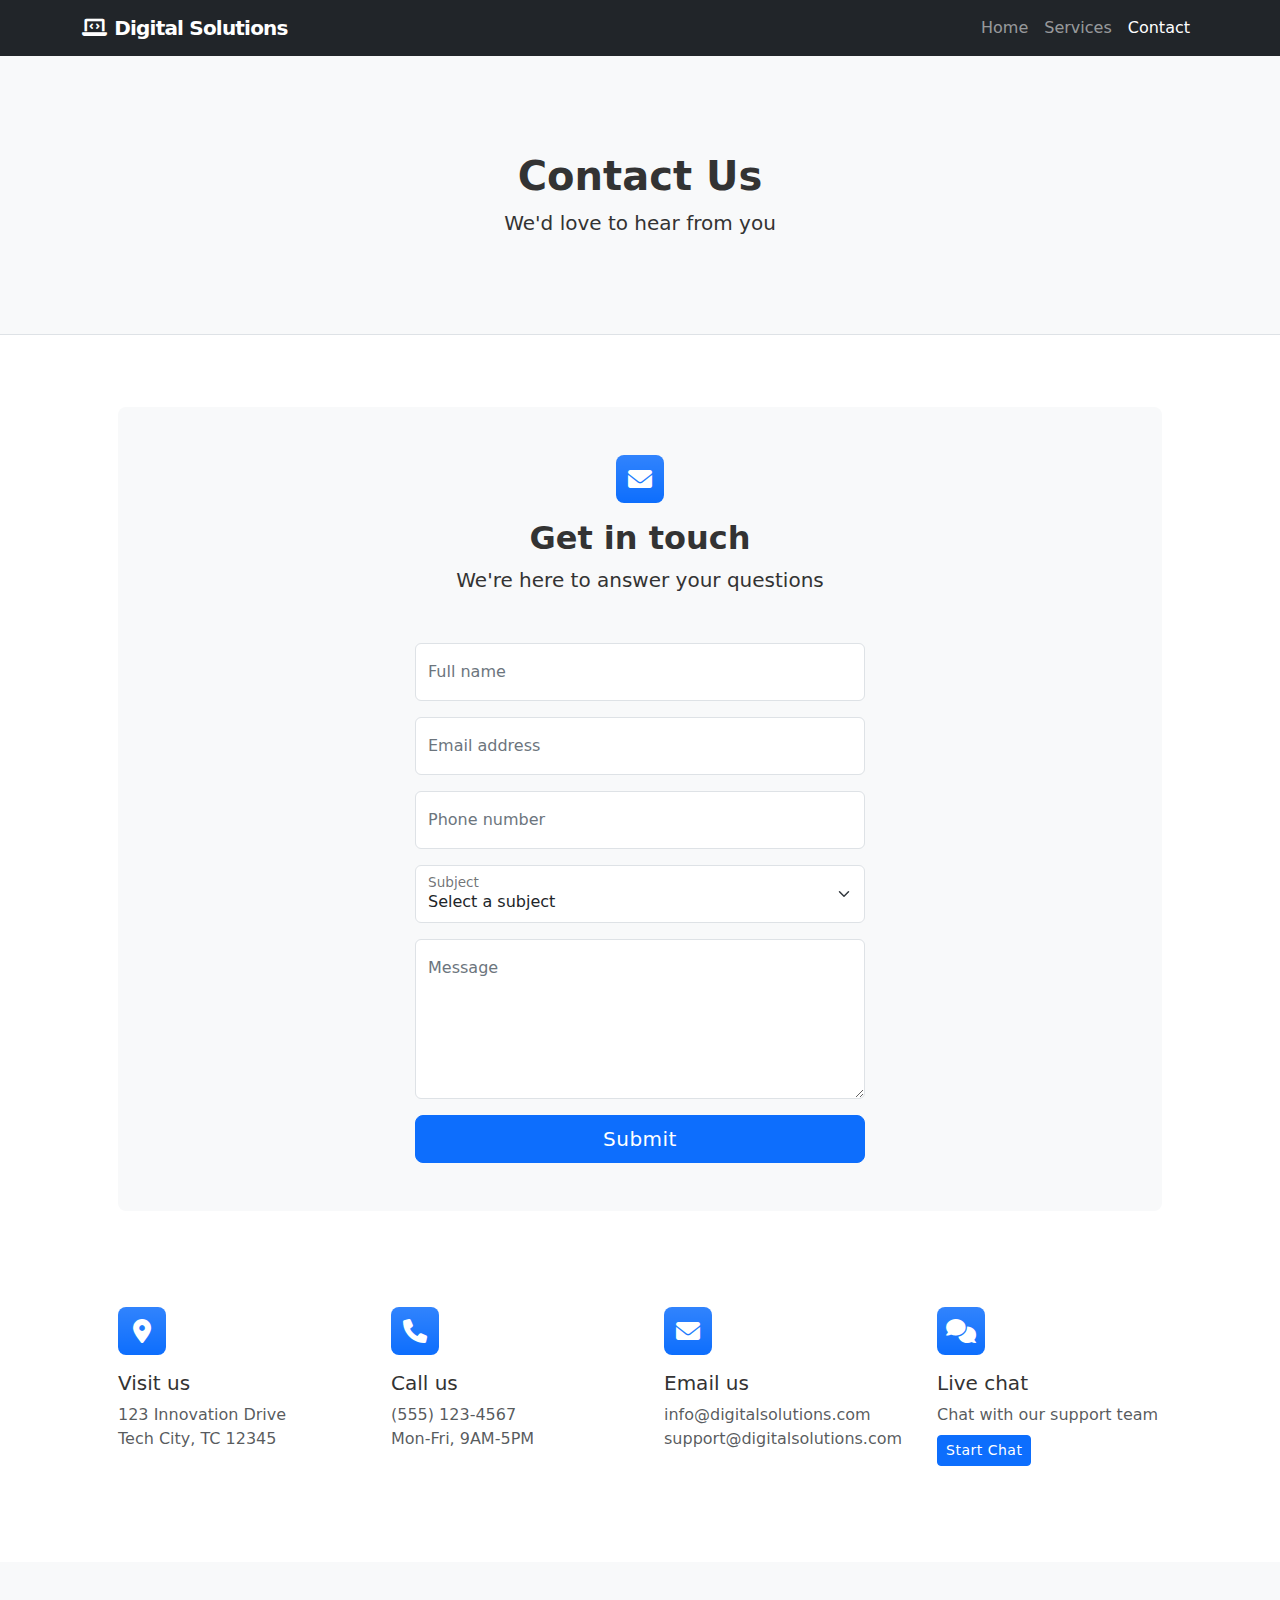
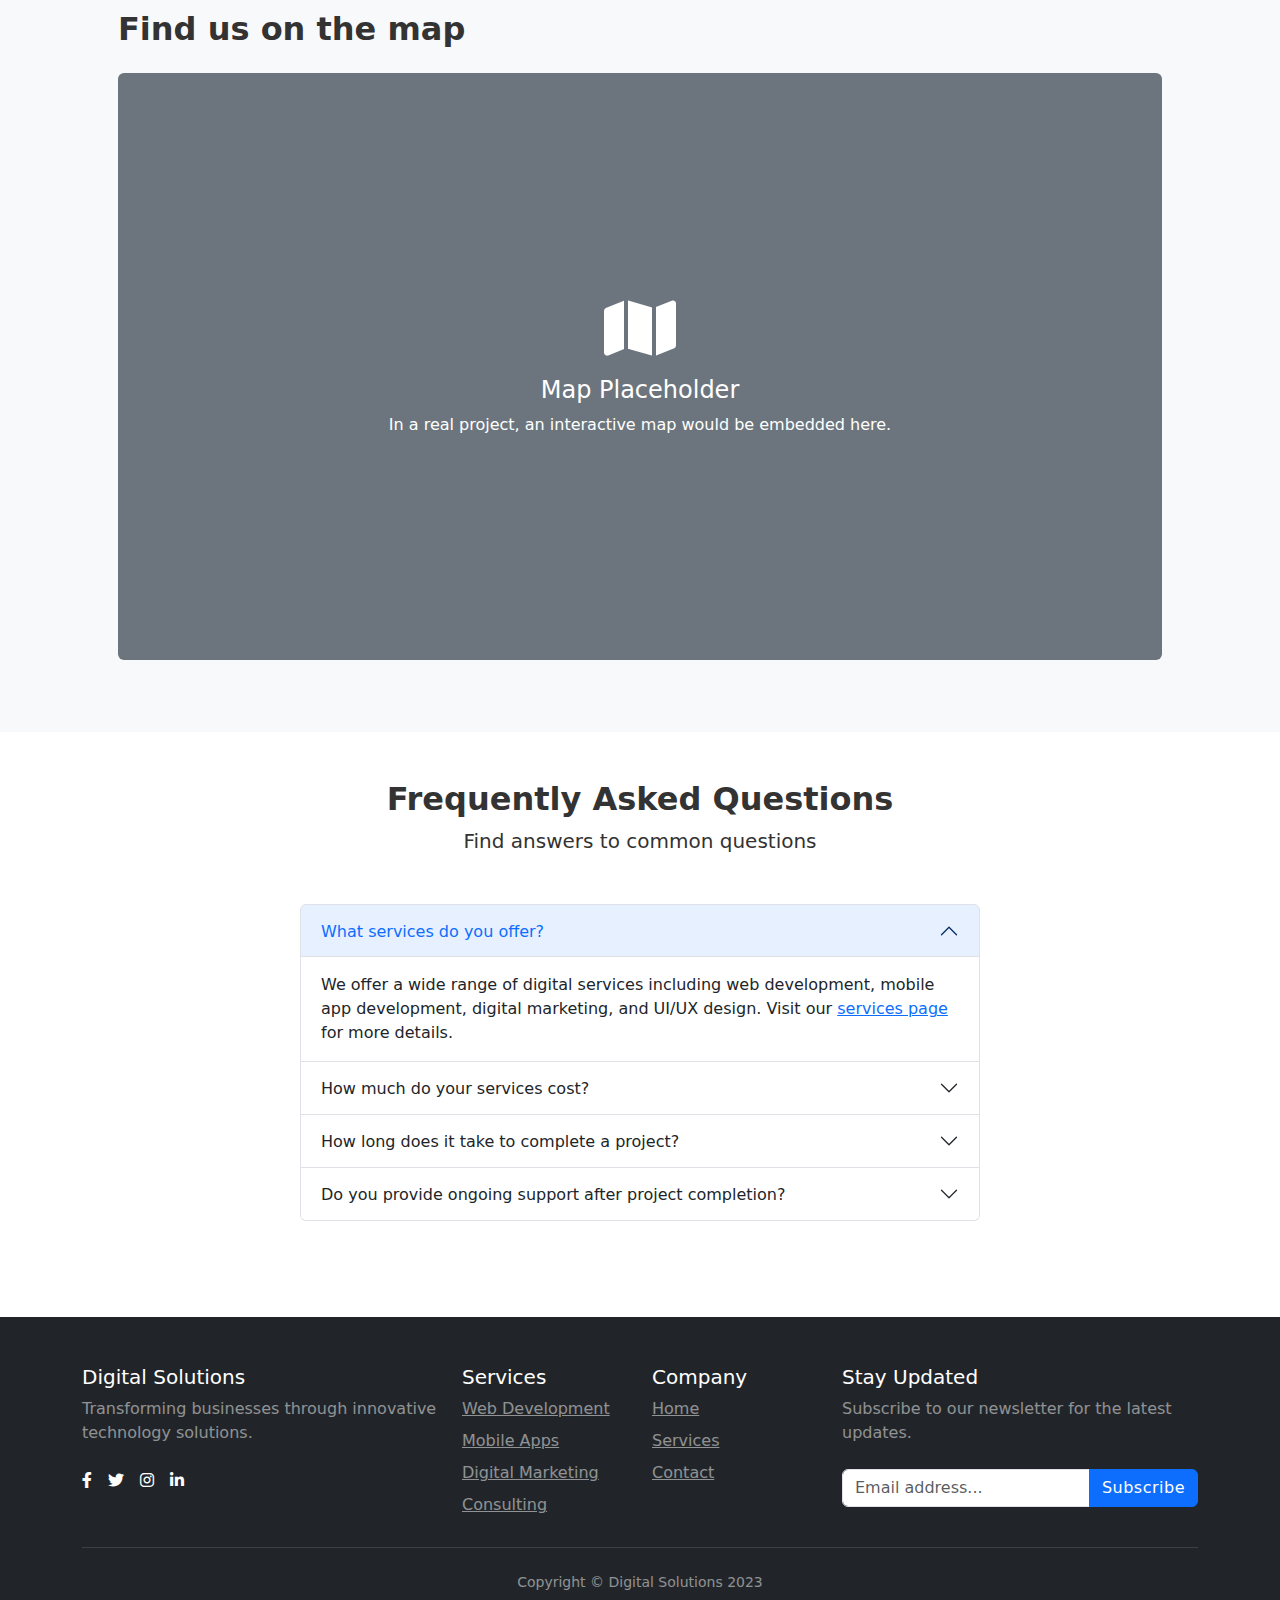
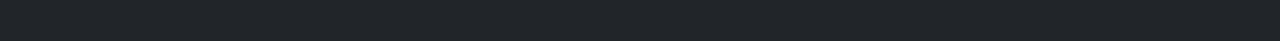
<file: contact.html>
<!DOCTYPE html>
<html lang="en">
<head>
    <meta charset="UTF-8">
    <meta name="viewport" content="width=device-width, initial-scale=1.0">
    <title>Digital Solutions | Contact</title>
    <!-- Bootstrap 5 CSS CDN -->
    <link href="https://cdn.jsdelivr.net/npm/bootstrap@5.3.0-alpha1/dist/css/bootstrap.min.css" rel="stylesheet">
    <!-- Custom CSS -->
    <link rel="stylesheet" href="css/style.css">
    <!-- Font Awesome -->
    <link rel="stylesheet" href="https://cdnjs.cloudflare.com/ajax/libs/font-awesome/6.0.0/css/all.min.css">
</head>
<body>
    <!-- Navigation -->
    <nav class="navbar navbar-expand-lg navbar-dark bg-dark sticky-top">
        <div class="container">
            <a class="navbar-brand" href="index.html">
                <i class="fas fa-laptop-code me-2"></i>Digital Solutions
            </a>
            <button class="navbar-toggler" type="button" data-bs-toggle="collapse" data-bs-target="#navbarNav" aria-controls="navbarNav" aria-expanded="false" aria-label="Toggle navigation">
                <span class="navbar-toggler-icon"></span>
            </button>
            <div class="collapse navbar-collapse" id="navbarNav">
                <ul class="navbar-nav ms-auto">
                    <li class="nav-item">
                        <a class="nav-link" href="index.html">Home</a>
                    </li>
                    <li class="nav-item">
                        <a class="nav-link" href="services.html">Services</a>
                    </li>
                    <li class="nav-item">
                        <a class="nav-link active" aria-current="page" href="contact.html">Contact</a>
                    </li>
                </ul>
            </div>
        </div>
    </nav>

    <!-- Page header -->
    <header class="py-5 bg-light border-bottom mb-4">
        <div class="container">
            <div class="text-center my-5">
                <h1 class="fw-bolder">Contact Us</h1>
                <p class="lead mb-0">We'd love to hear from you</p>
            </div>
        </div>
    </header>

    <!-- Contact section-->
    <section class="py-5">
        <div class="container px-5">
            <!-- Contact form-->
            <div class="bg-light rounded-3 py-5 px-4 px-md-5 mb-5">
                <div class="text-center mb-5">
                    <div class="feature bg-primary bg-gradient text-white rounded-3 mb-3"><i class="fas fa-envelope"></i></div>
                    <h2 class="fw-bolder">Get in touch</h2>
                    <p class="lead mb-0">We're here to answer your questions</p>
                </div>
                <div class="row gx-5 justify-content-center">
                    <div class="col-lg-8 col-xl-6">
                        <form id="contactForm">
                            <!-- Name input-->
                            <div class="form-floating mb-3">
                                <input class="form-control" id="name" type="text" placeholder="Enter your name..." required />
                                <label for="name">Full name</label>
                            </div>
                            <!-- Email address input-->
                            <div class="form-floating mb-3">
                                <input class="form-control" id="email" type="email" placeholder="name@example.com" required />
                                <label for="email">Email address</label>
                            </div>
                            <!-- Phone number input-->
                            <div class="form-floating mb-3">
                                <input class="form-control" id="phone" type="tel" placeholder="(123) 456-7890" />
                                <label for="phone">Phone number</label>
                            </div>
                            <!-- Subject input-->
                            <div class="form-floating mb-3">
                                <select class="form-select" id="subject" aria-label="Subject">
                                    <option selected disabled>Select a subject</option>
                                    <option value="general">General Inquiry</option>
                                    <option value="support">Technical Support</option>
                                    <option value="quote">Request a Quote</option>
                                    <option value="partnership">Partnership Opportunity</option>
                                </select>
                                <label for="subject">Subject</label>
                            </div>
                            <!-- Message input-->
                            <div class="form-floating mb-3">
                                <textarea class="form-control" id="message" type="text" placeholder="Enter your message here..." style="height: 10rem" required></textarea>
                                <label for="message">Message</label>
                            </div>
                            <!-- Submit Button-->
                            <div class="d-grid">
                                <button class="btn btn-primary btn-lg" id="submitButton" type="submit">Submit</button>
                            </div>
                        </form>
                    </div>
                </div>
            </div>
            <!-- Contact cards-->
            <div class="row gx-5 row-cols-2 row-cols-lg-4 py-5">
                <div class="col">
                    <div class="feature bg-primary bg-gradient text-white rounded-3 mb-3"><i class="fas fa-map-marker-alt"></i></div>
                    <div class="h5 mb-2">Visit us</div>
                    <p class="text-muted mb-0">123 Innovation Drive<br>Tech City, TC 12345</p>
                </div>
                <div class="col">
                    <div class="feature bg-primary bg-gradient text-white rounded-3 mb-3"><i class="fas fa-phone"></i></div>
                    <div class="h5">Call us</div>
                    <p class="text-muted mb-0">(555) 123-4567</p>
                    <p class="text-muted mb-0">Mon-Fri, 9AM-5PM</p>
                </div>
                <div class="col">
                    <div class="feature bg-primary bg-gradient text-white rounded-3 mb-3"><i class="fas fa-envelope"></i></div>
                    <div class="h5">Email us</div>
                    <p class="text-muted mb-0">info@digitalsolutions.com</p>
                    <p class="text-muted mb-0">support@digitalsolutions.com</p>
                </div>
                <div class="col">
                    <div class="feature bg-primary bg-gradient text-white rounded-3 mb-3"><i class="fas fa-comments"></i></div>
                    <div class="h5">Live chat</div>
                    <p class="text-muted mb-0">Chat with our support team</p>
                    <a href="#" class="btn btn-sm btn-primary mt-2">Start Chat</a>
                </div>
            </div>
        </div>
    </section>

    <!-- Map section-->
    <section class="py-5 bg-light">
        <div class="container px-5">
            <div class="row gx-5">
                <div class="col-12">
                    <h2 class="fw-bolder mb-4">Find us on the map</h2>
                    <div class="rounded overflow-hidden mb-4">
                        <div class="ratio ratio-16x9">
                            <!-- Placeholder for a map (in a real project, you would embed a Google Map or similar) -->
                            <div class="bg-secondary d-flex align-items-center justify-content-center text-white">
                                <div class="text-center">
                                    <i class="fas fa-map fa-4x mb-3"></i>
                                    <h4>Map Placeholder</h4>
                                    <p class="mb-0">In a real project, an interactive map would be embedded here.</p>
                                </div>
                            </div>
                        </div>
                    </div>
                </div>
            </div>
        </div>
    </section>

    <!-- FAQ Section -->
    <section class="py-5">
        <div class="container px-5">
            <div class="text-center mb-5">
                <h2 class="fw-bolder">Frequently Asked Questions</h2>
                <p class="lead mb-0">Find answers to common questions</p>
            </div>
            <div class="row gx-5">
                <div class="col-xl-8 col-lg-10 mx-auto">
                    <div class="accordion mb-5" id="accordionFAQ">
                        <div class="accordion-item">
                            <h3 class="accordion-header" id="headingOne"><button class="accordion-button" type="button" data-bs-toggle="collapse" data-bs-target="#collapseOne" aria-expanded="true" aria-controls="collapseOne">What services do you offer?</button></h3>
                            <div class="accordion-collapse collapse show" id="collapseOne" aria-labelledby="headingOne" data-bs-parent="#accordionFAQ">
                                <div class="accordion-body">
                                    We offer a wide range of digital services including web development, mobile app development, digital marketing, and UI/UX design. Visit our <a href="services.html">services page</a> for more details.
                                </div>
                            </div>
                        </div>
                        <div class="accordion-item">
                            <h3 class="accordion-header" id="headingTwo"><button class="accordion-button collapsed" type="button" data-bs-toggle="collapse" data-bs-target="#collapseTwo" aria-expanded="false" aria-controls="collapseTwo">How much do your services cost?</button></h3>
                            <div class="accordion-collapse collapse" id="collapseTwo" aria-labelledby="headingTwo" data-bs-parent="#accordionFAQ">
                                <div class="accordion-body">
                                    Our pricing varies depending on the scope and requirements of each project. We provide customized quotes after understanding your specific needs. Contact us for a free consultation and quote.
                                </div>
                            </div>
                        </div>
                        <div class="accordion-item">
                            <h3 class="accordion-header" id="headingThree"><button class="accordion-button collapsed" type="button" data-bs-toggle="collapse" data-bs-target="#collapseThree" aria-expanded="false" aria-controls="collapseThree">How long does it take to complete a project?</button></h3>
                            <div class="accordion-collapse collapse" id="collapseThree" aria-labelledby="headingThree" data-bs-parent="#accordionFAQ">
                                <div class="accordion-body">
                                    Project timelines depend on complexity and scope. A simple website might take 2-4 weeks, while complex web applications or mobile apps can take several months. We'll provide a detailed timeline during our initial consultation.
                                </div>
                            </div>
                        </div>
                        <div class="accordion-item">
                            <h3 class="accordion-header" id="headingFour"><button class="accordion-button collapsed" type="button" data-bs-toggle="collapse" data-bs-target="#collapseFour" aria-expanded="false" aria-controls="collapseFour">Do you provide ongoing support after project completion?</button></h3>
                            <div class="accordion-collapse collapse" id="collapseFour" aria-labelledby="headingFour" data-bs-parent="#accordionFAQ">
                                <div class="accordion-body">
                                    Yes, we offer various maintenance and support packages to ensure your digital solutions continue to run smoothly. Our team is available to provide updates, fixes, and enhancements as needed.
                                </div>
                            </div>
                        </div>
                    </div>
                </div>
            </div>
        </div>
    </section>

    <!-- Footer-->
    <footer class="py-5 bg-dark">
        <div class="container">
            <div class="row">
                <div class="col-lg-4 mb-4 mb-lg-0">
                    <h5 class="text-white">Digital Solutions</h5>
                    <p class="text-muted mb-4">Transforming businesses through innovative technology solutions.</p>
                    <div class="d-flex gap-3">
                        <a href="#" class="text-white"><i class="fab fa-facebook-f"></i></a>
                        <a href="#" class="text-white"><i class="fab fa-twitter"></i></a>
                        <a href="#" class="text-white"><i class="fab fa-instagram"></i></a>
                        <a href="#" class="text-white"><i class="fab fa-linkedin-in"></i></a>
                    </div>
                </div>
                <div class="col-lg-2 col-md-6 mb-4 mb-md-0">
                    <h5 class="text-white">Services</h5>
                    <ul class="list-unstyled mb-0">
                        <li class="mb-2"><a href="services.html" class="text-muted">Web Development</a></li>
                        <li class="mb-2"><a href="services.html" class="text-muted">Mobile Apps</a></li>
                        <li class="mb-2"><a href="services.html" class="text-muted">Digital Marketing</a></li>
                        <li><a href="services.html" class="text-muted">Consulting</a></li>
                    </ul>
                </div>
                <div class="col-lg-2 col-md-6 mb-4 mb-md-0">
                    <h5 class="text-white">Company</h5>
                    <ul class="list-unstyled mb-0">
                        <li class="mb-2"><a href="index.html" class="text-muted">Home</a></li>
                        <li class="mb-2"><a href="services.html" class="text-muted">Services</a></li>
                        <li class="mb-2"><a href="contact.html" class="text-muted">Contact</a></li>
                    </ul>
                </div>
                <div class="col-lg-4">
                    <h5 class="text-white">Stay Updated</h5>
                    <p class="text-muted mb-4">Subscribe to our newsletter for the latest updates.</p>
                    <div class="input-group mb-3">
                        <input class="form-control" type="text" placeholder="Email address..." aria-label="Email address" aria-describedby="button-newsletter" />
                        <button class="btn btn-primary" id="button-newsletter" type="button">Subscribe</button>
                    </div>
                </div>
            </div>
            <hr class="text-white-50 my-4">
            <div class="text-white-50 small text-center">Copyright &copy; Digital Solutions 2023</div>
        </div>
    </footer>

    <!-- Bootstrap 5 JS Bundle with Popper -->
    <script src="https://cdn.jsdelivr.net/npm/bootstrap@5.3.0-alpha1/dist/js/bootstrap.bundle.min.js"></script>
</body>
</html>
</file>
<file: css/style.css>
/* 
   Custom CSS for Digital Solutions Website
   Built with Bootstrap 5
*/

/* Global styles */
:root {
    --bs-primary: #0d6efd;
    --bs-secondary: #6c757d;
    --bs-dark: #212529;
    --bs-light: #f8f9fa;
    --bs-font-sans-serif: 'Roboto', system-ui, -apple-system, "Segoe UI", "Helvetica Neue", Arial, sans-serif;
}

body {
    font-family: var(--bs-font-sans-serif);
    color: #333;
}

/* Custom background gradient */
.bg-gradient-primary-to-secondary {
    background: linear-gradient(135deg, var(--bs-primary) 0%, #0a58ca 100%);
}

/* Enhance feature icons */
.feature {
    display: inline-flex;
    align-items: center;
    justify-content: center;
    height: 3rem;
    width: 3rem;
    font-size: 1.5rem;
}

/* Navigation tweaks */
.navbar-brand {
    font-weight: 700;
    letter-spacing: -0.05rem;
}

.nav-link {
    font-weight: 500;
}

/* Hero section enhancements */
header.bg-primary {
    background: linear-gradient(135deg, var(--bs-primary) 0%, #0a58ca 100%) !important;
}

/* Card enhancements */
.card {
    transition: transform 0.3s ease-in-out, box-shadow 0.3s ease-in-out;
}

.card:hover {
    transform: translateY(-5px);
    box-shadow: 0 10px 20px rgba(0, 0, 0, 0.1) !important;
}

/* Button styles */
.btn {
    font-weight: 500;
    letter-spacing: 0.5px;
}

.btn-primary {
    background-color: var(--bs-primary);
    border-color: var(--bs-primary);
}

.btn-primary:hover {
    background-color: #0a58ca;
    border-color: #0a58ca;
}

.btn-outline-light:hover {
    color: var(--bs-primary);
}

/* Footer enhancements */
footer {
    background-color: var(--bs-dark) !important;
}

footer .text-muted {
    color: rgba(255, 255, 255, 0.5) !important;
}

footer a:hover {
    color: var(--bs-primary) !important;
}

/* Form styling */
.form-control:focus, .form-select:focus {
    border-color: var(--bs-primary);
    box-shadow: 0 0 0 0.25rem rgba(13, 110, 253, 0.25);
}

.form-floating label {
    color: #6c757d;
}

/* Testimonial cards */
.text-primary .fas.fa-star,
.text-primary .fas.fa-star-half-alt {
    color: #ffc107 !important;
}

/* Responsive tweaks */
@media (max-width: 767.98px) {
    h1.display-4 {
        font-size: 2.5rem;
    }
    
    .py-5 {
        padding-top: 3rem !important;
        padding-bottom: 3rem !important;
    }
    
    .feature {
        height: 2.5rem;
        width: 2.5rem;
        font-size: 1.25rem;
    }
}

/* Social media icons in footer */
footer .d-flex.gap-3 a {
    transition: transform 0.2s ease;
}

footer .d-flex.gap-3 a:hover {
    transform: scale(1.2);
}

/* Rounded corners for images */
.img-fluid.rounded {
    border-radius: 0.5rem !important;
}

/* Animated link underline effect */
.text-decoration-none {
    position: relative;
    color: var(--bs-primary);
}

.text-decoration-none::after {
    content: '';
    position: absolute;
    width: 0;
    height: 2px;
    bottom: 0;
    left: 0;
    background-color: var(--bs-primary);
    transition: width 0.3s ease;
}

.text-decoration-none:hover::after {
    width: 100%;
}

/* Process cards with hover effect */
.card.overflow-hidden.shadow.rounded-4 {
    transition: all 0.3s ease;
}

.card.overflow-hidden.shadow.rounded-4:hover {
    transform: translateY(-5px);
    box-shadow: 0 15px 30px rgba(0, 0, 0, 0.1) !important;
}

/* Custom scrollbar */
::-webkit-scrollbar {
    width: 10px;
}

::-webkit-scrollbar-track {
    background: #f1f1f1;
}

::-webkit-scrollbar-thumb {
    background: #888;
    border-radius: 5px;
}

::-webkit-scrollbar-thumb:hover {
    background: #555;
}

/* Accordion styling */
.accordion-button:not(.collapsed) {
    background-color: rgba(13, 110, 253, 0.1);
    color: var(--bs-primary);
}

.accordion-button:focus {
    box-shadow: 0 0 0 0.25rem rgba(13, 110, 253, 0.25);
}
</file>
